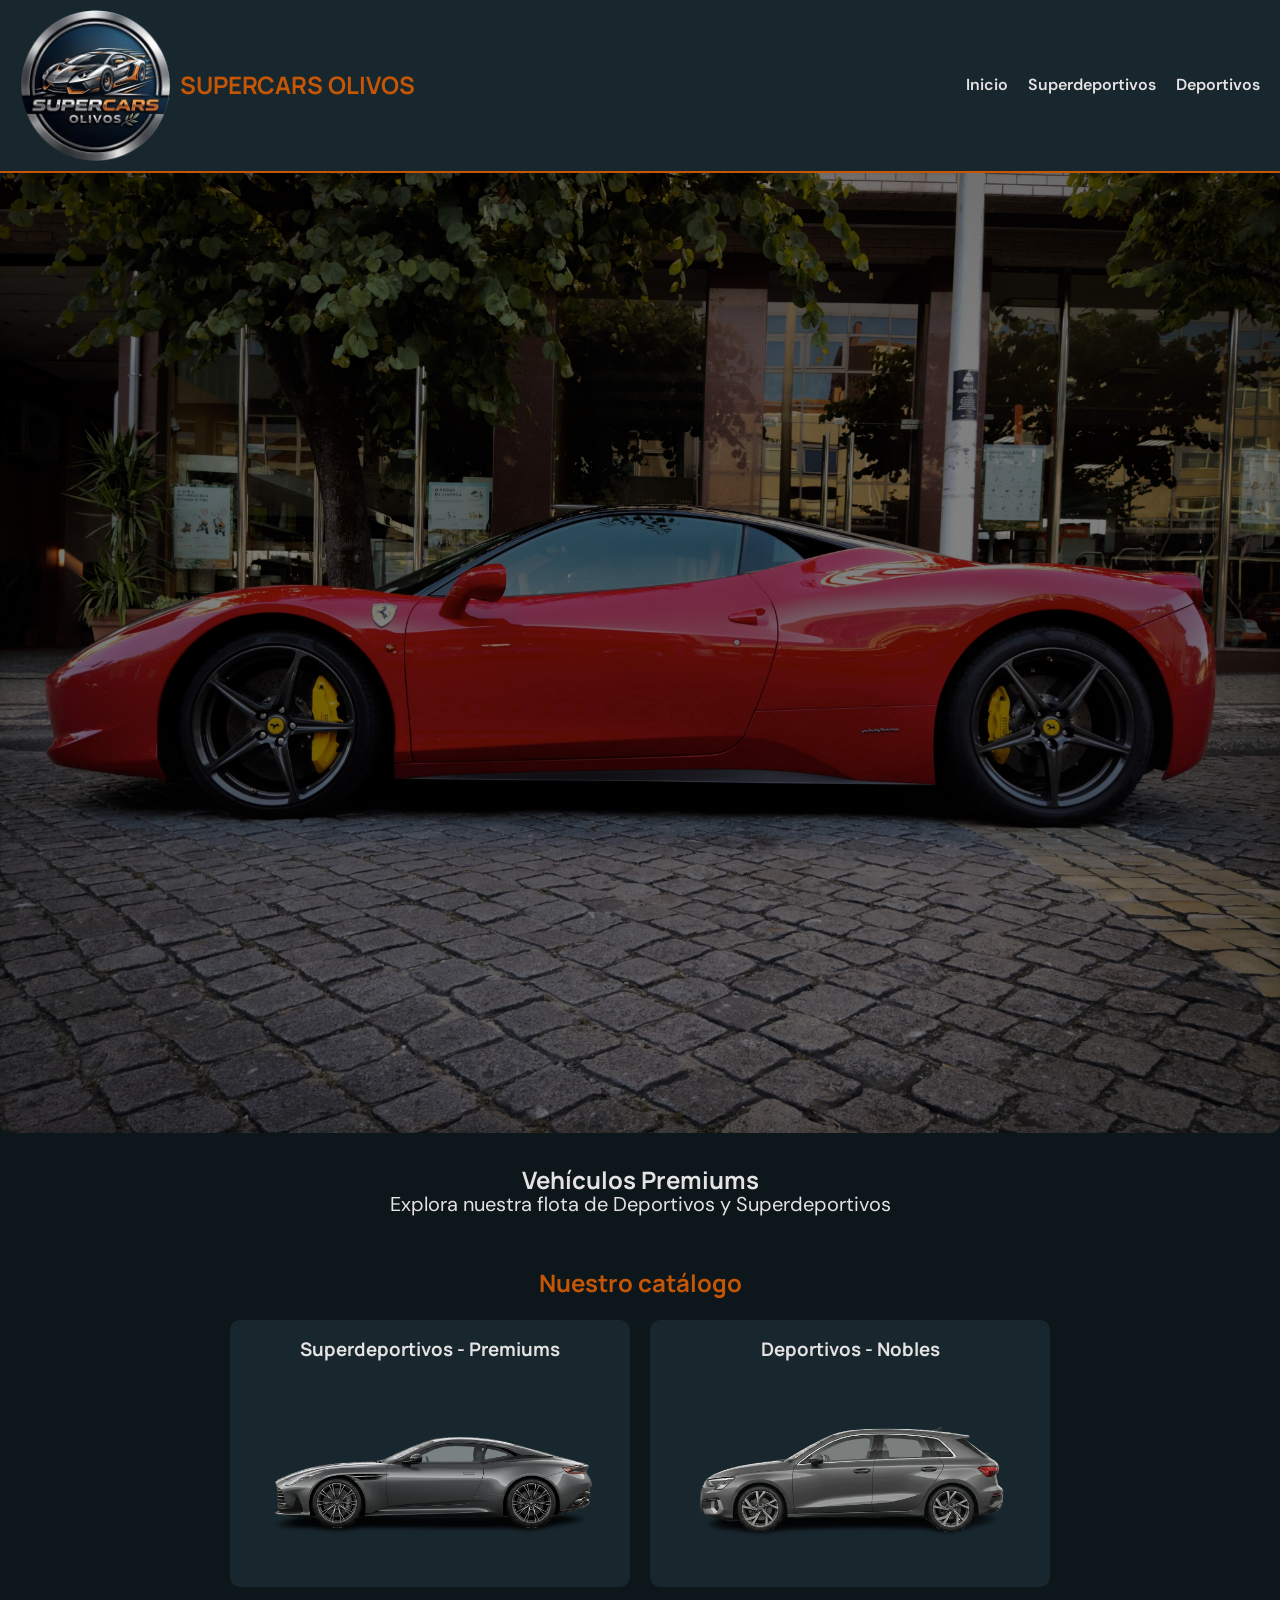
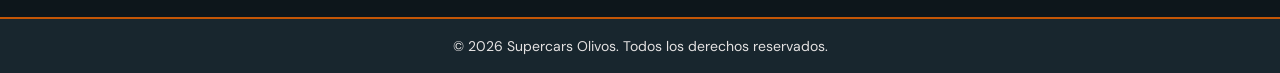
<file: index.html>
<!DOCTYPE html>
<html lang="es">
<head>
    <meta charset="UTF-8" />
    <meta name="viewport" content="width=device-width, initial-scale=1.0" />
    <meta name="description" content="Supercars Olivos: una selección curada de autos nobles, deportivos y superdeportivos." />
    
    <title>Supercars Olivos</title>
    <link rel="icon" type="image/png" href="assets/icono.png">
    <link rel="stylesheet" href="index.css">

    <!-- Importación de fuentes Google Fonts -->
    <link rel="preconnect" href="https://fonts.googleapis.com">
    <link rel="preconnect" href="https://fonts.gstatic.com" crossorigin>
    <link href="https://fonts.googleapis.com/css2?family=DM+Sans:wght@400;500;600;700&family=Manrope:wght@400;500;600;700;800&display=swap" rel="stylesheet">
    
</head>
<body>
    <!-- ======================= HEADER NAV =================-->
    <header class="header">
        <div class="marca">
            <img class="icono-header" src="assets/icono.png" alt="icono-head">
            <h1 class="titulo">SUPERCARS OLIVOS</h1>
        </div>
        
        <!-- Creo un nav con los links a cada categoria en una pagina por separado para mantener un index mas limpio-->
        <nav class="nav">
            <a href="index.html" class="link-nav">Inicio</a>
            <a href="superdeportivos.html" class="link-nav">Superdeportivos</a>
            <a href="deportivos.html" class="link-nav">Deportivos</a>
        </nav>
        
    </header>

    <main>
        <!-- ================ HERO ======================-->
        <section class="hero">
            <img class="img-hero" src="assets/hero.jpg" alt="imagen.hero">
            <div class="contenedor-hero">
                <h2 class="subtitulo">Vehículos Premiums</h2>
                <p class="texto-hero">Explora nuestra flota de Deportivos y Superdeportivos</p>
            </div>
        </section>

        <!-- ================ CATEGORIAS ================-->
        <section class="contenedor-categorias">
            <h2 class="titulo-seccion">Nuestro catálogo</h2>
            
            <div class="categorias-grilla">                  <!--Este div abarca las tarjetas de desportivos y superdeportivos-->
                <a href="superdeportivos.html" class="categoria">
                    <h3>Superdeportivos - Premiums</h3>
                    <img src="assets/premiums-y-superdeportivos/aston-martin-db11.png" alt="superdeportivos">
                </a>
                <a href="deportivos.html" class="categoria">
                    <h3>Deportivos - Nobles</h3>
                    <img src="assets/nobles-y-deportivos/audi-a3.png" alt="deportivos">
                </a>
            </div>
        </section>
    </main>

    <!-- ========== FOOTER =================== -->
    <footer class="footer">
        <p>&copy; 2026 Supercars Olivos. Todos los derechos reservados.</p>
    </footer>
</body>
</html>
</file>
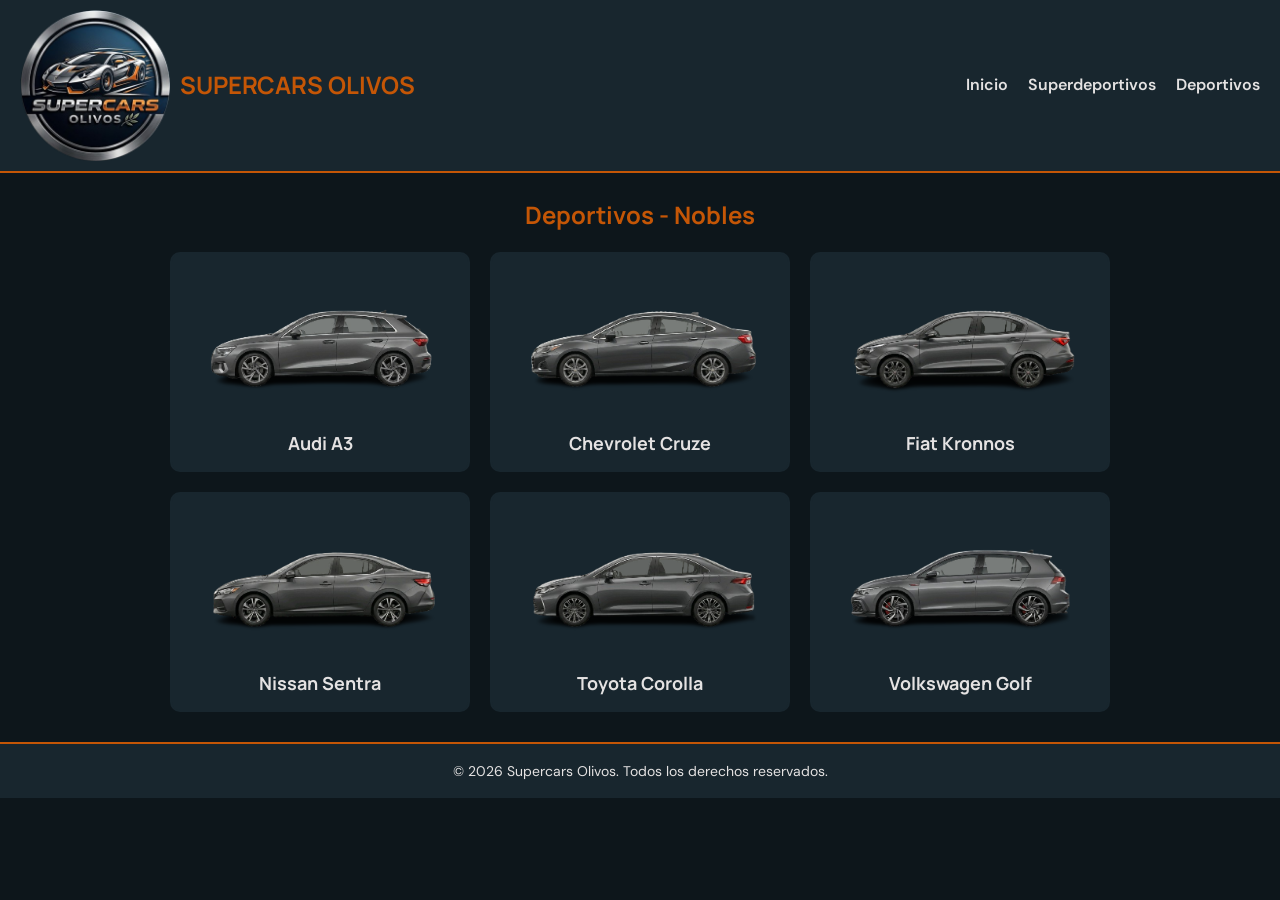
<file: deportivos.html>
<!DOCTYPE html>
<html lang="es">
<head>
    <meta charset="UTF-8">
    <meta name="viewport" content="width=device-width, initial-scale=1.0">
    <title>Deportivos | Supercars Olivos</title>
    <link rel="icon" href="assets/icono.png">
    <link rel="stylesheet" href="index.css">

     <!-- Importación de fuentes Google Fonts -->
    <link rel="preconnect" href="https://fonts.googleapis.com">
    <link rel="preconnect" href="https://fonts.gstatic.com" crossorigin>
    <link href="https://fonts.googleapis.com/css2?family=DM+Sans:wght@400;500;600;700&family=Manrope:wght@400;500;600;700;800&display=swap" rel="stylesheet">
</head>
<body>
     <!-- ======================= HEADER NAV =================-->
    <header class="header">
        <div class="marca">
            <img class="icono-header" src="assets/icono.png" alt="icono-head">
            <h1 class="titulo">SUPERCARS OLIVOS</h1>
        </div>
        <nav class="nav">
            <a href="index.html" class="link-nav">Inicio</a>
            <a href="superdeportivos.html" class="link-nav">Superdeportivos</a>
            <a href="deportivos.html" class="link-nav">Deportivos</a>
        </nav>
    </header>

    <main class="contenedor">
        <h2 class="titulo-seccion">Deportivos - Nobles</h2>

        <!-- Las tarjetas se generan desde index.js llamando a mostrar catalogo -->
        <section id="catalogo" class="grilla-autos"></section>
    </main>
    
    
      <!-- ========== FOOTER =================== -->
    <footer class="footer">
        <p>&copy; 2026 Supercars Olivos. Todos los derechos reservados.</p>
    </footer>


    <script src="index.js"></script>
    <script>
        mostrarCatalogo("deportivos");
    </script>

</body>
</html>
</file>
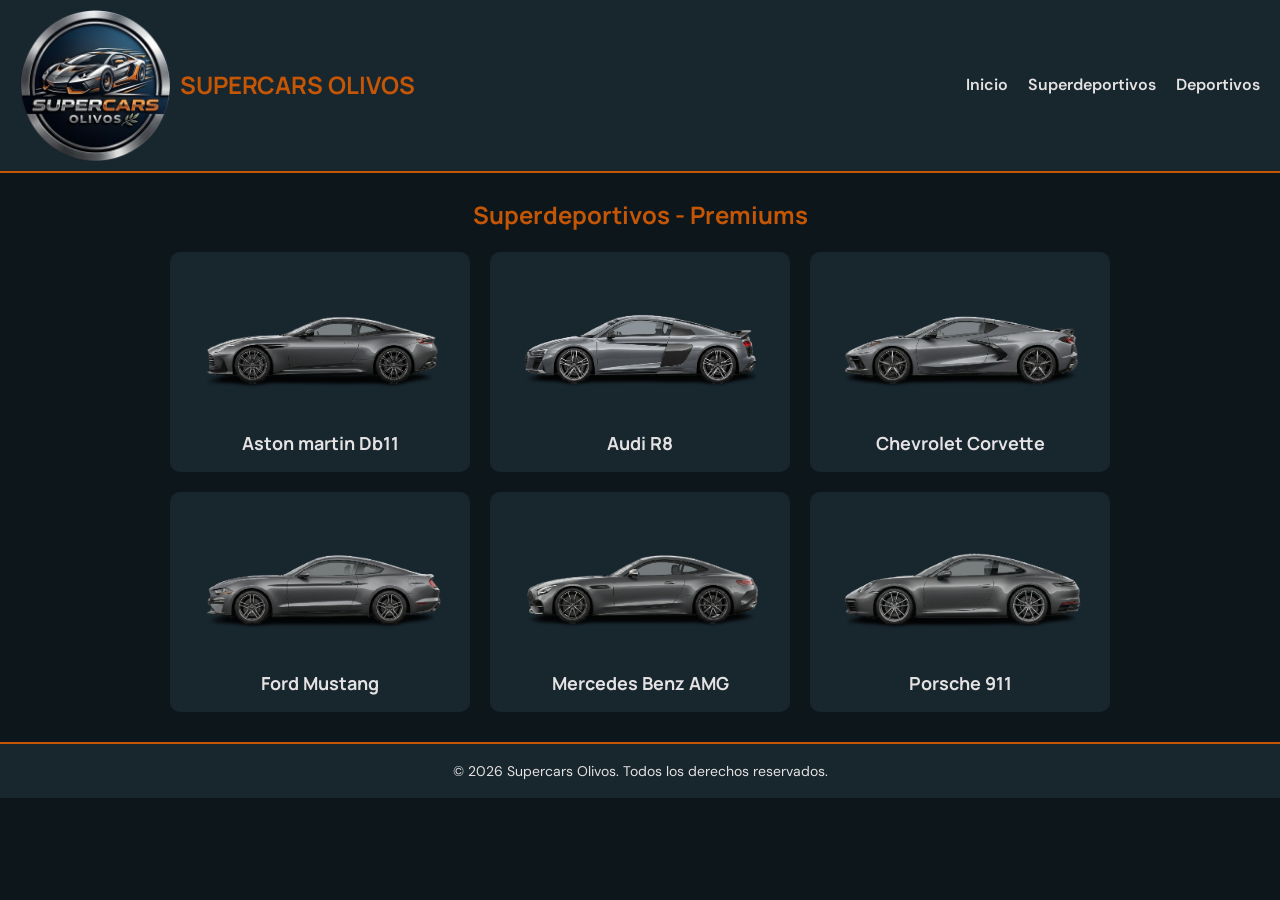
<file: superdeportivos.html>
<!DOCTYPE html>
<html lang="es">
<head>
    <meta charset="UTF-8">
    <meta name="viewport" content="width=device-width, initial-scale=1.0">
    <title>Superdeportivos | Supercars Olivos</title>
    <link rel="icon" href="assets/icono.png">
    <link rel="stylesheet" href="index.css">

     <!-- Importación de fuentes Google Fonts -->
    <link rel="preconnect" href="https://fonts.googleapis.com">
    <link rel="preconnect" href="https://fonts.gstatic.com" crossorigin>
    <link href="https://fonts.googleapis.com/css2?family=DM+Sans:wght@400;500;600;700&family=Manrope:wght@400;500;600;700;800&display=swap" rel="stylesheet">


</head>
<body>
    
     <!-- ======================= HEADER NAV =================-->
    <header class="header">
        <div class="marca">
            <img class="icono-header" src="assets/icono.png" alt="icono-head">
            <h1 class="titulo">SUPERCARS OLIVOS</h1>
        </div>
        <nav class="nav">
            <a href="index.html" class="link-nav">Inicio</a>
            <a href="superdeportivos.html" class="link-nav">Superdeportivos</a>
            <a href="deportivos.html" class="link-nav">Deportivos</a>
        </nav>
    </header>
    
    <main class="contenedor">
        <h2 class="titulo-seccion">Superdeportivos - Premiums</h2>

        <!-- Las tarjetas se generan desde index.js llamando a mostrar catalogo -->
        <section id="catalogo" class="grilla-autos"></section>
    </main>


      <!-- ========== FOOTER =================== -->
    <footer class="footer">
        <p>&copy; 2026 Supercars Olivos. Todos los derechos reservados.</p>
    </footer>


    <script src="index.js"></script>
    <script>
        mostrarCatalogo("superdeportivos");
    </script>

</body>
</html>
</file>
<file: index.css>
/* Colores utilizados
fondo: rgb(13, 22, 27);
texto: rgb(228, 226, 226);
resaltado:rgb(196, 86, 6);
superficies: rgb(24, 38, 46);
*/


* {
    margin:0;
    padding: 0;
    box-sizing: border-box;
}

body {
    background-color: rgb(13, 22, 27);
    color:rgb(228, 226, 226);
    font-family: "DM Sans", sans-serif;
    font-size: 16 px;
    line-height: 150%;
}

h1, h2, h3 {
    font-family: "Manrope", sans-serif;
}
a{
    color: rgb(228, 226, 226);
    text-decoration: none;
}

img{
    max-width: 100%;
    height: auto;
}


.titulo-seccion{
    color: rgb(196, 86, 6);
    text-align: center;
    margin-bottom: 25px;
}

/*============ HEADER =========================

===============================================*/

.header {
    display: flex;
    justify-content: space-between;
    align-items: center;
    flex-wrap: wrap;
    gap: 10px;  
    padding: 10px 20px;
    background-color: rgb(24,38,46);
    border-bottom: 2px solid rgb(196, 86, 6);
}

.marca{
    display: flex;
    align-items: center;
    gap: 10px;
}

.icono-header{
    max-width: 150px;
}

.titulo{
    color: rgb(196, 86, 6);
    font-size: 24px;
}

.nav{
    display: flex;
    flex-wrap: wrap;
    gap:20px
}

.link-nav {
    font-weight: 600;
}

.link-nav:hover{
    color: rgb(196, 86, 6);
}


/*===================== HERO ==================

===============================================*/
.hero{
    display: flex;
    flex-direction: column;
    align-items: center;
}

.img-hero{
    max-width: 100%;
    border-radius: 10px;
}

.contenedor-hero{
    text-align: center;
    padding: 25px 20px;
    margin-top: 10px;
}

.texto-hero{
    font-size: 20px;
}


/*================ CATEGORIAS index ================

====================================================*/

.contenedor,
.contenedor-categorias{
    max-width: 1100px;
    margin: 0 auto;
    padding: 30px 20px;
}
.categorias-grilla {
    display: flex;
    flex-wrap: wrap;
    justify-content: center;
    gap: 20px;
}

.categoria{
    display: flex;
    flex-direction: column;
    align-items: center;
    width: 400px;;
    max-width: 100%;
}

.categoria h3{
    margin-bottom: 10px;
}

/* ============== CATALOGO ============================

======================================================*/

.grilla-autos {
    display: flex;
    flex-wrap: wrap;
    justify-content: center;
    gap: 20px;
}

.tarjeta {
    width: 300px;
    max-width: 100%;
    text-align: center;
}

.tarj-nombre {
    margin-top: 10px;
    font-size: 18px;
}


/*============ ESTILO COMPARTIDO DE TARJETAS =====================

================================================================*/

.categoria,
.tarjeta {
    padding: 15px;
    background-color: rgb(24, 38, 46);
    border: 2px solid rgb(24, 38, 46);    /*Borde del mismo color que el fondo asi el hover cambia de color y la tarjeta no se mueve*/
    border-radius: 10px;
}

.categoria:hover,
.tarjeta:hover {
    border-color: rgb(196, 86, 6);
}


/*============ FOOTER =========================

===============================================*/

.footer {
    padding: 15px;
    text-align: center;
    font-size: 14px;
    background-color: rgb(24, 38, 46);
    border-top: 2px solid rgb(196, 86, 6);
}
</file>
